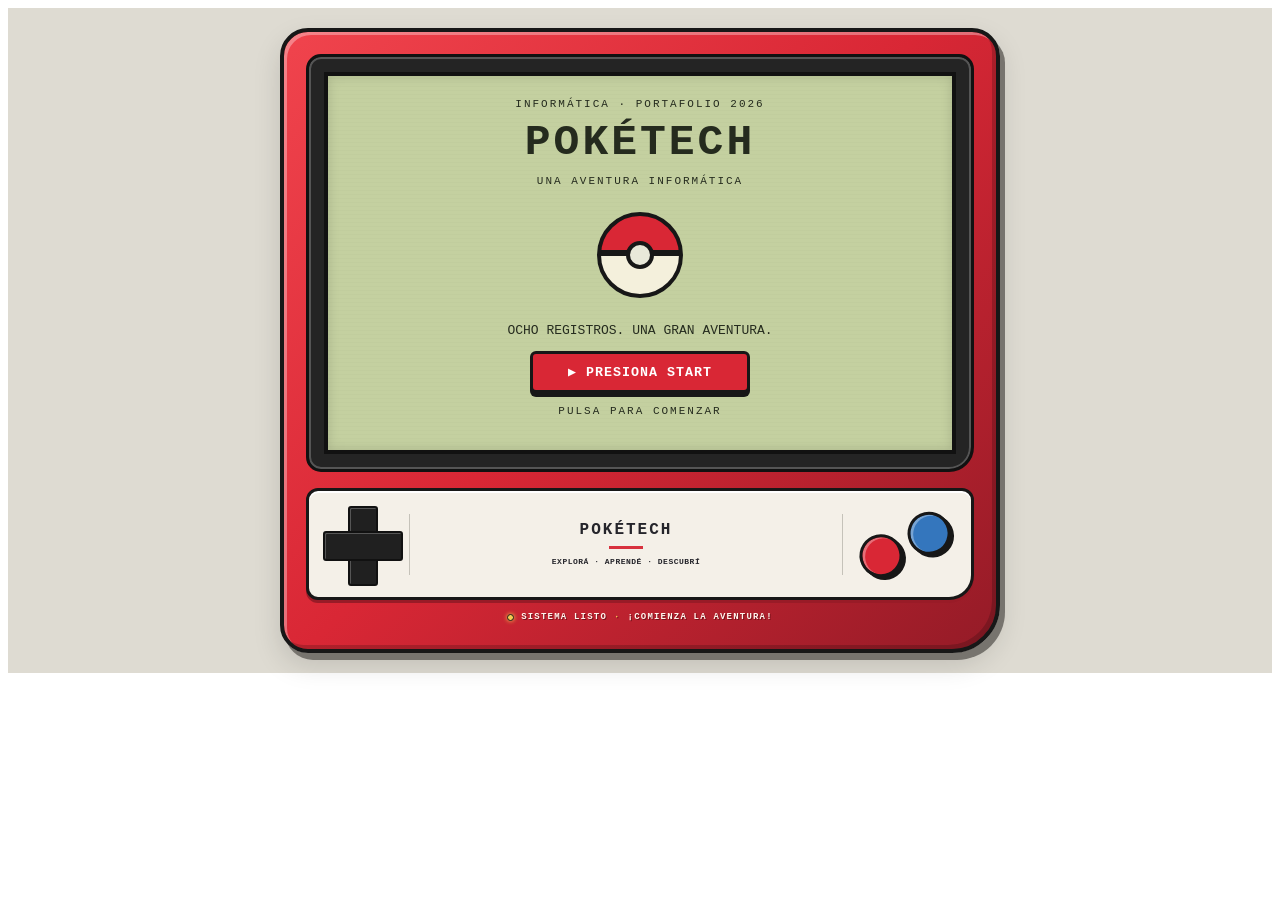
<file: index.html>
<!DOCTYPE html>
<html lang="es">
<head>
  <meta charset="UTF-8">
  <meta name="viewport" content="width=device-width, initial-scale=1.0">
  <title>PokéTech</title>
  <link rel="stylesheet" href="style.css">
</head>
<body>
<div id="poketech">
  <div class="console">
    <div class="bezel">
      <div class="screen" id="pt-screen" aria-live="polite">
        <div class="eyebrow">INFORMÁTICA · PORTAFOLIO 2026</div>
        <div id="pt-content">
          <h1>POKÉTECH</h1>
          <div class="eyebrow">UNA AVENTURA INFORMÁTICA</div>
          <div class="pixel-ball" aria-hidden="true"></div>
          <p style="text-align:center;font-size:13px">
            OCHO REGISTROS. UNA GRAN AVENTURA.
          </p>
          <button class="action start" data-page="menu">
            ▶ PRESIONA START
          </button>
          <p class="eyebrow">PULSA PARA COMENZAR</p>
        </div>
      </div>
    </div>

    <div class="console-controls" aria-hidden="true">
      <div class="dpad"></div>
      <div class="console-brand">
        <div class="brand-title">POKÉTECH</div>
        <div class="brand-line"></div>
        <div class="brand-subtitle">EXPLORÁ · APRENDÉ · DESCUBRÍ</div>
      </div>
      <div class="buttons">
        <div class="round red"></div>
        <div class="round blue"></div>
      </div>
    </div>

    <div class="console-footer">
      <span class="footer-light"></span>
      SISTEMA LISTO
      <span class="footer-separator">·</span>
      ¡COMIENZA LA AVENTURA!
    </div>
  </div>

  <!-- CÓDIGO DE LA CERRADURA: borrá la línea de abajo y pegá en su lugar tu código completo de Arduino IDE, sin modificarlo -->
  <script type="text/plain" id="code-cerradura">
#include <Keypad.h>
#include <Servo.h>

// 1. Configuración del Teclado Matricial 4x4
const byte FILAS = 4;
const byte COLUMNAS = 4;

char teclas[FILAS][COLUMNAS] = {
  {'1', '2', '3', 'A'},  // S1 a S3
  {'4', '5', '6', 'B'},  // S5 a S7
  {'7', '8', '9', 'C'},  // S9 a S11
  {'*', '0', '#', 'D'}   // S4 (Abrir), S8 (Reset), S12 (Cambiar), S16 (Confirmar)
};

byte pinesFilas[FILAS] = {9, 8, 7, 6};      // R1 a R4
byte pinesColumnas[COLUMNAS] = {5, 4, 3, 2}; // C1 a C4

Keypad teclado = Keypad(makeKeymap(teclas), pinesFilas, pinesColumnas, FILAS, COLUMNAS);

// 2. Configuración del Servomotor
Servo miServo;
const int PIN_SERVO = 11;
const int ANGULO_CERRADO = 160;
const int ANGULO_ABIERTO = 60;

// 3. Configuración de LEDs
const int LED_ROJO = 10;
const int LED_VERDE = 12;

// 4. Variables de Control
String claveCorrecta = "1234";
String claveIngresada = "";
bool modoCambioClave = false;

void setup() {
  Serial.begin(9600);

  miServo.attach(PIN_SERVO);
  miServo.write(ANGULO_CERRADO);

  pinMode(LED_VERDE, OUTPUT);
  pinMode(LED_ROJO, OUTPUT);

  // Asegurar que los LEDs arranquen apagados
  digitalWrite(LED_VERDE, LOW);
  digitalWrite(LED_ROJO, LOW);

  Serial.println("=========================================");
  Serial.println("  SISTEMA DE CERRADURA ELECTRÓNICA LISTO ");
  Serial.println("=========================================");
}

void loop() {
  char tecla = teclado.getKey();

  if (tecla) {
    Serial.print("Tecla detectada: ");
    Serial.println(tecla);

    // Si se presiona un número (S1 a S10)
    if (tecla >= '0' && tecla <= '9') {
      claveIngresada += tecla;
      Serial.print("Ingresando: ");
      Serial.println(claveIngresada);
    } 
    
    // S4 ('A'): Validar clave y abrir puerta
    else if (tecla == 'A') {
      if (!modoCambioClave) {
        verificarYAbrir();
      }
    } 
    
    // S8 ('B'): Restablecer clave predeterminada
    else if (tecla == 'B') {
      claveCorrecta = "1234";
      claveIngresada = "";
      modoCambioClave = false;
      digitalWrite(LED_VERDE, LOW);
      digitalWrite(LED_ROJO, LOW);
      Serial.println("[RESET] Clave restablecida a 1234");
      parpadearLed(LED_VERDE, 3);
    } 
    
    // S12 ('C'): Entrar en modo cambio de clave
    else if (tecla == 'C') {
      if (claveIngresada == claveCorrecta) {
        modoCambioClave = true;
        claveIngresada = "";
        digitalWrite(LED_VERDE, HIGH); // LED Verde fijo en modo edición
        Serial.println("[CAMBIO] Ingrese nueva clave y presione S16.");
      } else {
        Serial.println("[ERROR] Clave actual incorrecta.");
        parpadearLed(LED_ROJO, 2);
        claveIngresada = "";
      }
    } 
    
    // S16 ('D'): Guardar nueva clave
    else if (tecla == 'D') {
      if (modoCambioClave) {
        if (claveIngresada.length() > 0) {
          claveCorrecta = claveIngresada;
          Serial.print("[ÉXITO] Nueva clave guardada: ");
          Serial.println(claveCorrecta);
          modoCambioClave = false;
          digitalWrite(LED_VERDE, LOW); // Apaga el LED verde
          parpadearLed(LED_VERDE, 2);
        } else {
          Serial.println("[ERROR] La clave no puede estar vacía.");
        }
        claveIngresada = "";
      }
    }
  }
}

void verificarYAbrir() {
  if (claveIngresada == claveCorrecta) {
    Serial.println(">> ACCESO CONCEDIDO <<");
    digitalWrite(LED_VERDE, HIGH);
    digitalWrite(LED_ROJO, LOW);
    
    miServo.write(ANGULO_ABIERTO);
    delay(4000); // Puerta abierta durante 4 segundos
    
    miServo.write(ANGULO_CERRADO);
    digitalWrite(LED_VERDE, LOW); // Apaga obligatoriamente el LED verde
    Serial.println("Puerta bloqueada.");
  } else {
    Serial.println(">> ACCESO DENEGADO <<");
    digitalWrite(LED_VERDE, LOW);
    digitalWrite(LED_ROJO, HIGH);
    delay(3000);
    digitalWrite(LED_ROJO, LOW);
  }
  
  claveIngresada = "";
}

void parpadearLed(int pin, int veces) {
  for (int i = 0; i < veces; i++) {
    digitalWrite(pin, HIGH);
    delay(150);
    digitalWrite(pin, LOW);
    delay(150);
  }
}
  </script>

  <script type="text/plain" id="code-garaje">
#include <Arduino.h>
#include <IRremote.hpp>
#include <Servo.h>

const int IR_PIN = 9;      // O el pin donde tengas el servo
const int RECV_PIN = 11;   // Pin del receptor IR
const int SERVO_PIN = 9;   // Pin de señal del servo

// Reemplaza con el código del botón que elegiste para controlar el portón
const unsigned long BOTON_PORTON = 0xE718FF00; 

Servo porton;
bool estaAbierto = false; // Estado inicial del portón (cerrado)

void setup() {
  Serial.begin(9600);
  IrReceiver.begin(RECV_PIN, ENABLE_LED_FEEDBACK);
  
  porton.attach(SERVO_PIN);
  porton.write(0); // Posición inicial: 0 grados (cerrado)
  Serial.println("Sistema listo. Presiona el boton configurado para abrir/cerrar.");
}

void loop() {
  if (IrReceiver.decode()) {
    // Leemos el código recibido ignorando las repeticiones (0x0)
    unsigned long codigo = IrReceiver.decodedIRData.decodedRawData;

    if (codigo == BOTON_PORTON) {
      if (!estaAbierto) {
        Serial.println("Abriendo porton...");
        // Movimiento suave para abrir hasta 90 grados
        for (int pos = 0; pos <= 90; pos += 2) { 
          porton.write(pos);
          delay(15);
        }
        estaAbierto = true;
      } else {
        Serial.println("Cerrando porton...");
        // Movimiento suave para cerrar hasta 0 grados
        for (int pos = 90; pos >= 0; pos -= 2) { 
          porton.write(pos);
          delay(15);
        }
        estaAbierto = false;
      }
    }
    
    IrReceiver.resume(); // Listo para la siguiente lectura
  }
}
  </script>
</div>
<script src="script.js" defer></script>
</body>
</html>
</file>
<file: style.css>
/* ===== BASE ===== */
    #poketech {
      --red: #d92735;
      --red-dark: #941b27;
      --blue: #3476bd;
      --yellow: #f5cb52;
      --ink: #171717;
      --white: #f4f0e8;
      font-family: "Courier New", monospace;
      color: var(--ink);
      padding: 20px 8px;
      background: #dedbd2;
    }
    #poketech * { box-sizing: border-box; }

    /* ===== CARCASA Y PANTALLA ===== */
    #poketech .console {
      max-width: 720px;
      margin: auto;
      padding: 22px;
      background: linear-gradient(135deg, #f0444d 0%, #d92735 48%, #941b27 100%);
      border: 4px solid #171717;
      border-radius: 28px 28px 48px 28px;
      box-shadow:
        inset 3px 3px 0 #ffffff55,
        inset -4px -4px 0 #00000030,
        5px 7px 0 #77746e,
        0 12px 28px #0002;
    }
    #poketech .bezel {
      background: #242424;
      border: 3px solid #111111;
      padding: 15px;
      border-radius: 15px 15px 25px 15px;
      box-shadow: inset 0 0 0 2px #555555;
    }
    #poketech .screen {
      background-color: #c4d0a0;
      background-image: repeating-linear-gradient(0deg, transparent, transparent 3px, #00000008 4px);
      color: #252b1e;
      border: 4px solid #111111;
      box-shadow: inset 0 0 12px #00000025;
      min-height: 360px;
      padding: 22px 18px;
      position: relative;
      overflow: hidden;
    }
    #poketech .screen h1 {
      font-size: clamp(27px, 6vw, 43px);
      letter-spacing: 3px;
      margin: 8px 0;
      text-align: center;
    }
    #poketech .screen h2 { font-size: 19px; margin: 12px 0; }
    #poketech .eyebrow { font-size: 11px; letter-spacing: 2px; text-align: center; }
    #poketech .pixel-ball {
      width: 86px;
      height: 86px;
      border: 4px solid var(--ink);
      border-radius: 50%;
      margin: 25px auto;
      background: linear-gradient(to bottom, var(--red) 0 44%, var(--ink) 44% 51%, #f4f0dc 51% 100%);
      position: relative;
      image-rendering: pixelated;
    }
    #poketech .pixel-ball:after {
      content: "";
      position: absolute;
      width: 20px;
      height: 20px;
      border: 4px solid var(--ink);
      background: #e8e8d9;
      border-radius: 50%;
      top: 25px;
      left: 25px;
    }

    /* ===== BOTONES ===== */
    #poketech button {
      font-family: inherit;
      font-weight: 800;
      letter-spacing: 1px;
      cursor: pointer;
      color: var(--ink);
      transition: transform 0.12s ease, box-shadow 0.12s ease, filter 0.12s ease;
    }
    #poketech button:focus-visible,
    #poketech a.view-work:focus-visible {
      outline: 3px dashed #f5d547;
      outline-offset: 4px;
    }
    #poketech button:active { filter: brightness(0.92); }
    #poketech .action {
      display: block;
      width: 100%;
      max-width: 310px;
      margin: 12px auto;
      padding: 13px 10px;
      background: #e8e7d9;
      border: 2px solid var(--ink);
      box-shadow: 3px 3px 0 var(--ink);
      text-align: left;
    }
    #poketech button[data-page] {
      border: 3px solid #171717;
      border-radius: 6px;
      box-shadow: 0 4px 0 #171717;
      padding: 10px 14px;
    }
    #poketech button[data-page]:hover {
      filter: brightness(1.12);
      transform: translateY(-2px);
      box-shadow: 0 6px 0 #171717;
    }
    #poketech button[data-page]:active {
      transform: translateY(3px);
      box-shadow: 0 1px 0 #171717;
    }
    #poketech .action:hover,
    #poketech .entry:hover { background: #f5cb52; }
    #poketech .start {
      text-align: center;
      background: var(--red);
      color: white;
      max-width: 220px;
    }
    #poketech button[data-page="pokedex"],
    #poketech button[data-page="equipo"],
    #poketech button[data-page="acerca"] {
      background: #f4f0e8;
      color: #171717;
    }
    #poketech button[data-action="back"] {
      background: #242424;
      color: #ffffff;
      border: 2px solid #ffffff;
      border-radius: 4px;
      padding: 8px 14px;
      margin-bottom: 12px;
      box-shadow: 0 3px 0 #111111;
    }
    #poketech button[data-action="back"]:hover { background: #444444; }

    /* Botón VER TRABAJO (enlace) */
    #poketech a.view-work {
      background: #d92735;
      color: #ffffff;
      text-align: center;
      text-decoration: none;
      font-weight: 800;
      letter-spacing: 1px;
      border: 3px solid #171717;
      border-radius: 6px;
      box-shadow: 0 4px 0 #171717;
      padding: 10px 14px;
      max-width: 220px;
      transition: transform 0.12s ease, box-shadow 0.12s ease, filter 0.12s ease;
    }
    #poketech a.view-work:hover {
      background: #d92735;
      filter: brightness(1.12);
      transform: translateY(-2px);
      box-shadow: 0 6px 0 #171717;
    }
    #poketech a.view-work:active {
      transform: translateY(3px);
      box-shadow: 0 1px 0 #171717;
    }

    /* ===== LISTA Y FICHAS ===== */
    #poketech .entry-grid {
      display: grid;
      grid-template-columns: repeat(2, minmax(0, 1fr));
      gap: 9px;
      margin-top: 14px;
    }
    #poketech .entry {
      background: #d9dfbd;
      text-align: left;
      min-height: 86px;
      overflow-wrap: anywhere;
    }
    #poketech .entry small { display: block; margin-bottom: 7px; color: #57584c; }
    #poketech .entry strong { font-size: 12px; }
    #poketech .detail {
      border: 2px solid var(--ink);
      background: #d9dfbd;
      padding: 14px;
      margin: 15px 0;
      line-height: 1.55;
      overflow-wrap: anywhere;
    }
    #poketech .detail p { font-size: 14px; }
    #poketech .status { font-size: 11px; text-align: center; margin-top: 18px; }

    /* ===== CÓDIGO DE ARDUINO ===== */
    #poketech .code-view {
      margin: 12px 0;
      padding: 12px;
      max-height: 280px;
      overflow: auto;
      background: #f4f0e8;
      color: #171717;
      border: 3px solid #171717;
      border-radius: 6px;
      box-shadow: inset 0 0 0 2px #d6d2c6;
      font-family: "Courier New", monospace;
      font-size: 12px;
      line-height: 1.5;
      white-space: pre;
      text-align: left;
    }
    #poketech .code-view code { font-family: inherit; }
    #poketech .tk-az { color: #1f5fa8; font-weight: bold; }
    #poketech .tk-na { color: #c2570c; }
    #poketech .tk-gr { color: #6b6b63; font-style: italic; }

    /* Botón DESCARGAR (enlace) */
    #poketech a.btn-link {
      background: #f4f0e8;
      color: #171717;
      text-align: center;
      text-decoration: none;
      font-weight: 800;
      letter-spacing: 1px;
      border: 3px solid #171717;
      border-radius: 6px;
      box-shadow: 0 4px 0 #171717;
      padding: 10px 14px;
      transition: transform 0.12s ease, box-shadow 0.12s ease, filter 0.12s ease;
    }
    #poketech a.btn-link:hover {
      filter: brightness(1.12);
      transform: translateY(-2px);
      box-shadow: 0 6px 0 #171717;
    }
    #poketech a.btn-link:active {
      transform: translateY(3px);
      box-shadow: 0 1px 0 #171717;
    }

    /* ===== PANEL INFERIOR ===== */
    #poketech .console-controls {
      display: grid;
      grid-template-columns: 80px minmax(0, 1fr) 108px;
      align-items: center;
      justify-items: center;
      gap: 8px;
      min-height: 112px;
      padding: 12px;
      margin-top: 16px;
      background: #f4f0e8;
      border: 3px solid #171717;
      border-radius: 12px 12px 25px 12px;
      box-shadow: inset 0 2px 0 #ffffff, 0 3px 0 #991b27;
    }
    #poketech .dpad { width: 76px; height: 76px; position: relative; margin: 0; align-self: center; }
    #poketech .dpad:before,
    #poketech .dpad:after {
      content: "";
      position: absolute;
      background: #202020;
      border: 2px solid #111111;
      border-radius: 3px;
      box-shadow: inset 1px 1px 0 #555555;
    }
    #poketech .dpad:before { width: 26px; height: 76px; left: 25px; }
    #poketech .dpad:after { height: 26px; width: 76px; top: 25px; }
    #poketech .console-brand {
      width: 100%;
      min-width: 0;
      text-align: center;
      color: #25252b;
      padding: 7px 3px;
      border-left: 1px solid #c5c2b9;
      border-right: 1px solid #c5c2b9;
    }
    #poketech .brand-title { font-size: 16px; font-weight: 900; letter-spacing: 2px; }
    #poketech .brand-line { height: 3px; width: 34px; background: #d8323e; margin: 7px auto; }
    #poketech .brand-subtitle { font-size: 8px; font-weight: bold; line-height: 1.5; letter-spacing: 0.5px; }
    #poketech .buttons {
      display: flex;
      align-items: center;
      justify-content: center;
      gap: 10px;
      margin: 0;
      transform: rotate(-25deg);
    }
    #poketech .round {
      flex-shrink: 0;
      width: 43px;
      height: 43px;
      border: 3px solid #171717;
      border-radius: 50%;
      box-shadow: inset 2px 2px 0 #ffffff55, 2px 4px 0 #171717;
    }
    #poketech .round.red { background: #d92735; }
    #poketech .round.blue { background: #3476bd; }
    #poketech .console-footer {
      display: flex;
      justify-content: center;
      align-items: center;
      flex-wrap: wrap;
      gap: 7px;
      padding: 10px 5px 3px;
      color: #fff4ed;
      font-family: "Courier New", monospace;
      font-size: 9px;
      font-weight: bold;
      letter-spacing: 1.2px;
      line-height: 1.6;
      text-align: center;
      text-shadow: 1px 1px 0 #77121b;
    }
    #poketech .footer-light {
      width: 7px;
      height: 7px;
      display: inline-block;
      border-radius: 50%;
      background: #f5cb52;
      border: 1px solid #171717;
      box-shadow: 0 0 4px #f5cb52;
    }
    #poketech .footer-separator { color: #f5cb52; }

    /* ===== CELULARES ===== */
    @media (max-width: 420px) {
      #poketech .console { padding: 10px; }
      #poketech .bezel { padding: 8px; }
      #poketech .screen { padding: 15px 10px; min-height: 330px; }
      #poketech .entry-grid { gap: 6px; }
      #poketech .console-controls { grid-template-columns: 58px minmax(0, 1fr) 88px; gap: 4px; padding: 12px 5px; }
      #poketech .dpad { transform: scale(0.78); transform-origin: center; }
      #poketech .buttons { gap: 7px; transform: rotate(-25deg) scale(0.82); }
    }
</file>
